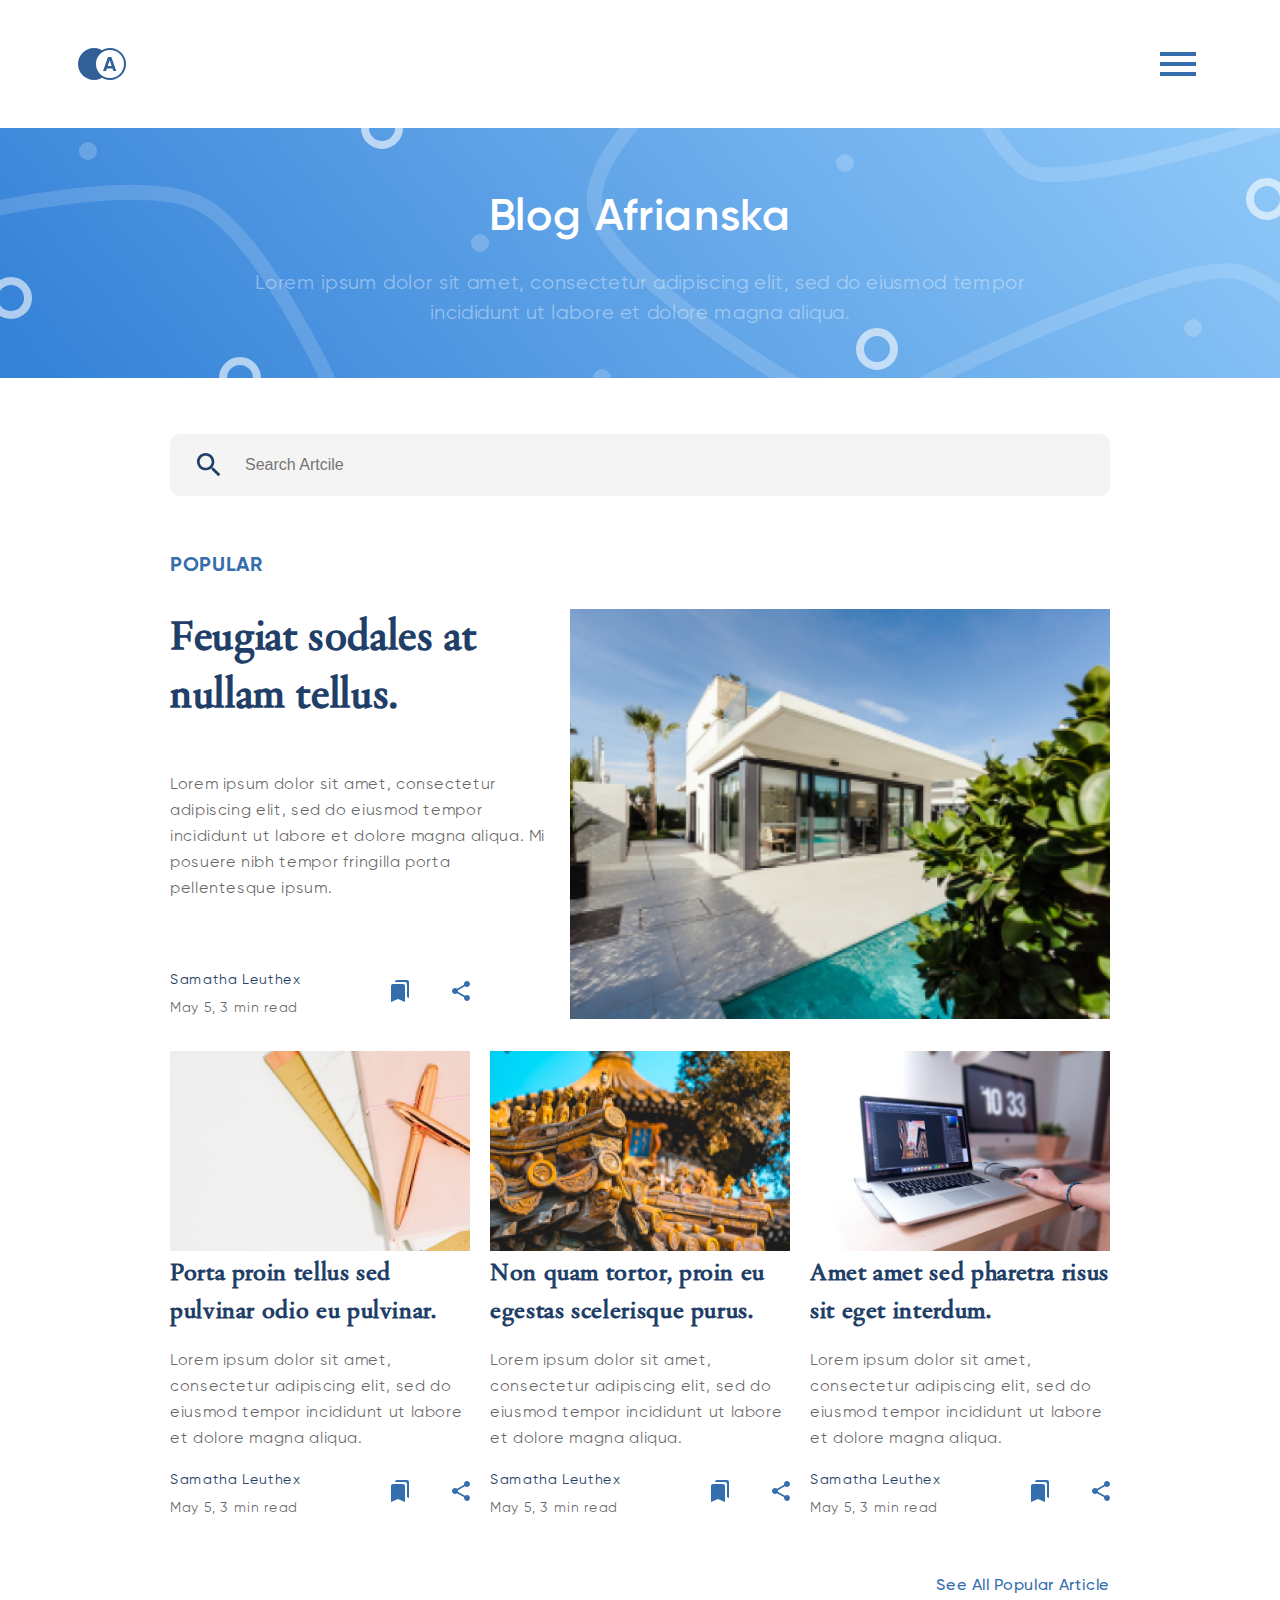
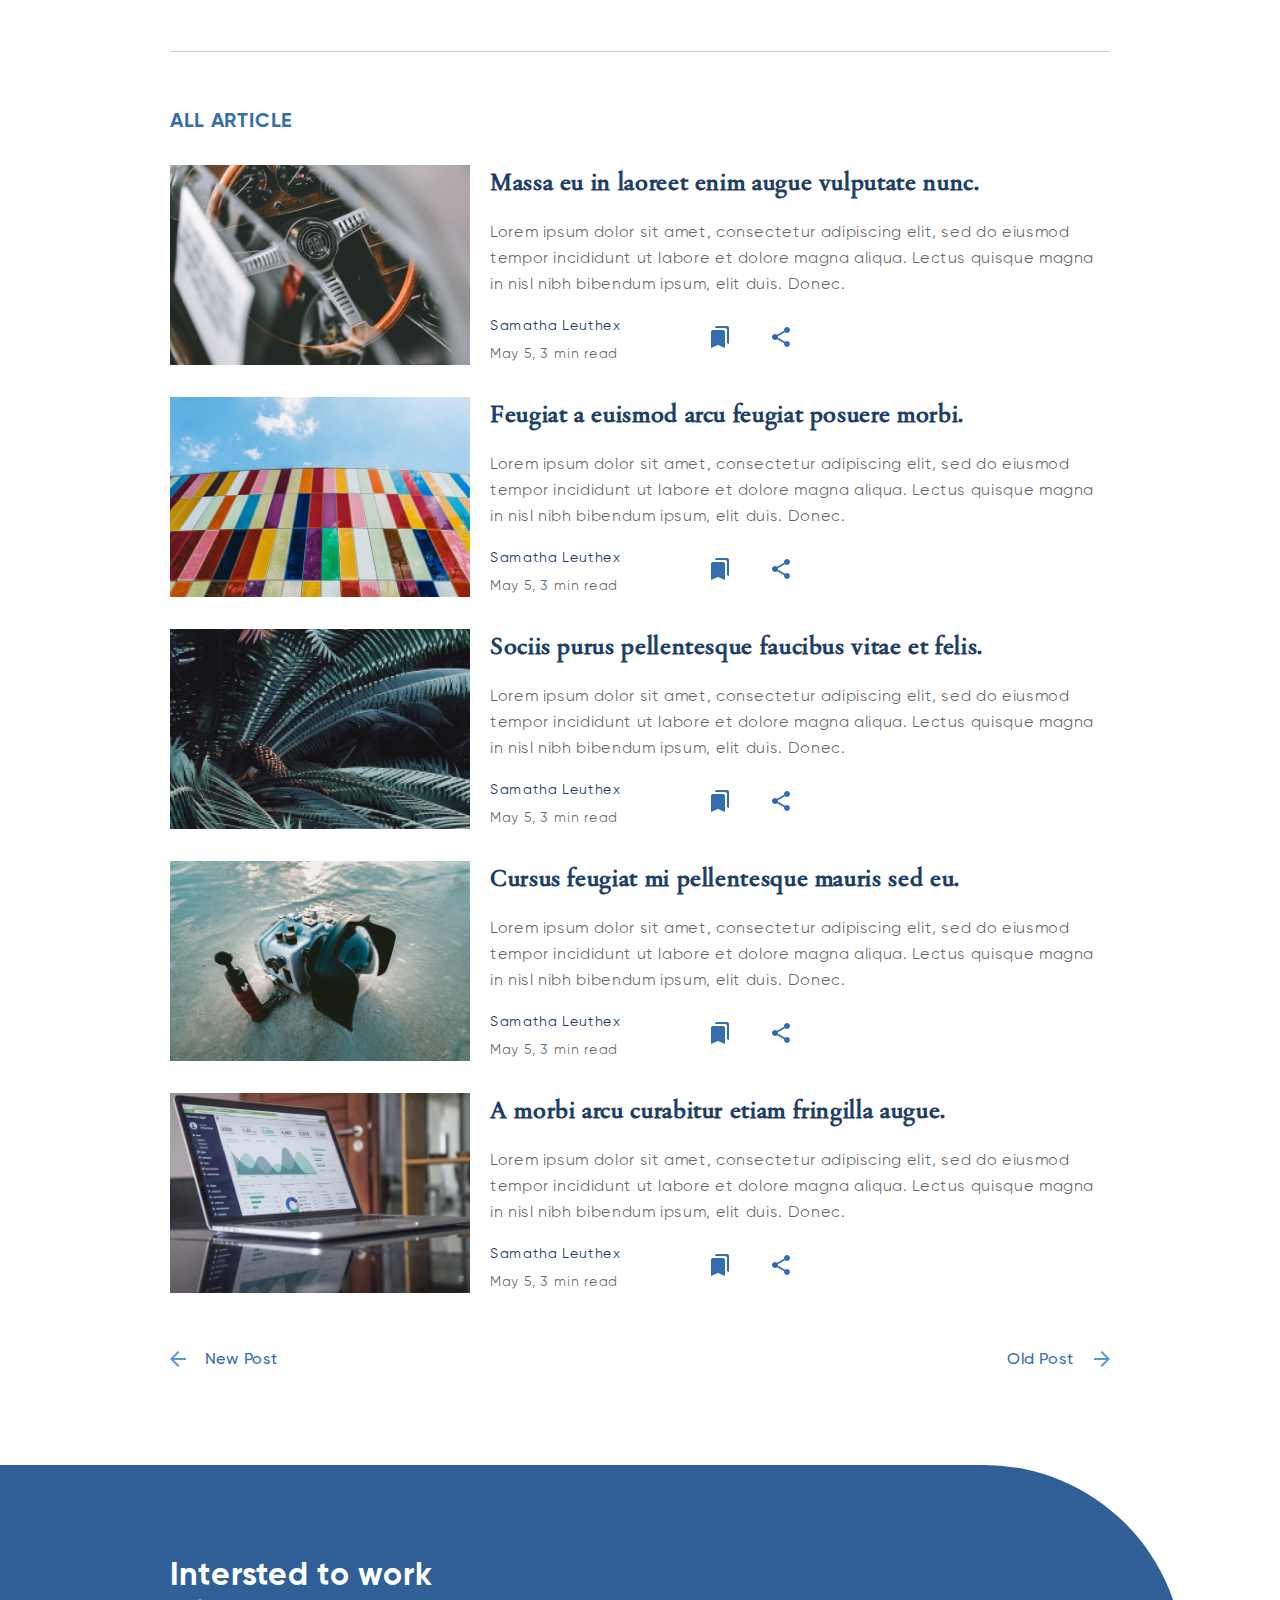
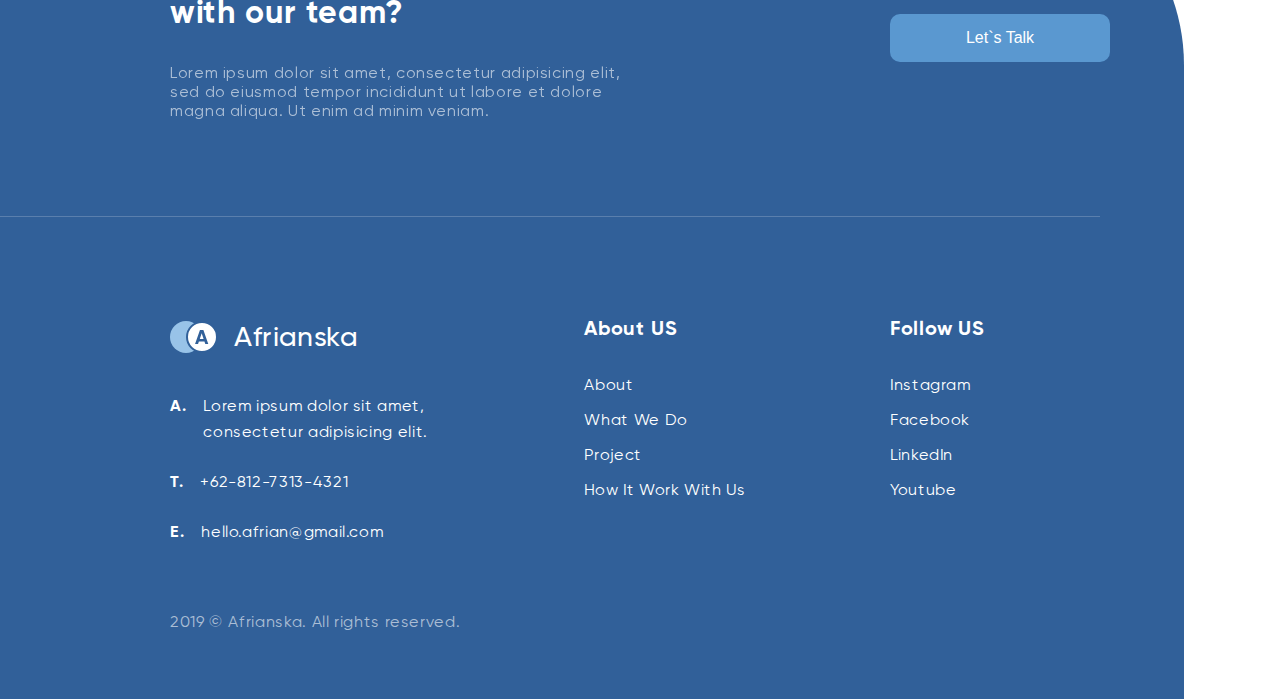
<file: PraktikaShemanina/blog.html>
<!DOCTYPE html>
<html lang="ru">

<head>
    <meta charset="UTF-8">
    <meta name="viewport" content="width=device-width,initial-scale=1">
    <link rel="icon" type="image/svg+xml" href="img/logo/logo.svg">
    <link rel="stylesheet" href="styles/main.css">
    <title>Blog</title>
</head>

<body class="page-body page-body_section-margin_56 page-body_footer-margin_96">
    <div class="popup-menu popup-menu_disabled">
        <div class="popup-menu__grey-overlay"></div>
        <div class="popup-menu__content"><button class="popup-menu__close-button"><img class="popup-menu__close-icon" src="img/icons/close.svg"></button>
            <nav class="popup-menu__navigation">
                <div class="titled-links-list titled-links-list_drop-down titled-links-list_drop-down_collapsed popup-menu__navigation-section">
                    <div class="titled-links-list__header-container">
                        <h5 class="titled-links-list__header">About US</h5><img class="titled-links-list__drop-down-arrow" src="img/icons/drop-down-list-arrow.svg"></div>
                    <ul class="titled-links-list__links-list">
                        <li class="titled-links-list__element-list"><a class="titled-links-list__link" href="#hero">About</a></li>
                        <li class="titled-links-list__element-list"><a class="titled-links-list__link" href="#what-we-do">What We Do</a></li>
                        <li class="titled-links-list__element-list"><a class="titled-links-list__link" href="#project">Project</a></li>
                        <li class="titled-links-list__element-list"><a class="titled-links-list__link" href="#clients">How It Work With Us</a></li>
                    </ul>
                </div>
                <div class="titled-links-list titled-links-list_drop-down titled-links-list_drop-down_collapsed popup-menu__navigation-section">
                    <div class="titled-links-list__header-container">
                        <h5 class="titled-links-list__header">Blog</h5><img class="titled-links-list__drop-down-arrow" src="img/icons/drop-down-list-arrow.svg"></div>
                    <ul class="titled-links-list__links-list">
                        <li class="titled-links-list__element-list"><a class="titled-links-list__link" href="blog.html#article-search">Search</a></li>
                        <li class="titled-links-list__element-list"><a class="titled-links-list__link" href="blog.html#popular-articles">Popular Articles</a></li>
                        <li class="titled-links-list__element-list"><a class="titled-links-list__link" href="blog.html#all-articles">All Articles</a></li>
                    </ul>
                </div>
                <div class="titled-links-list titled-links-list_drop-down titled-links-list_drop-down_collapsed popup-menu__navigation-section">
                    <div class="titled-links-list__header-container">
                        <h5 class="titled-links-list__header">Follow US</h5><img class="titled-links-list__drop-down-arrow" src="img/icons/drop-down-list-arrow.svg"></div>
                    <ul class="titled-links-list__links-list">
                        <li class="titled-links-list__element-list"><a class="titled-links-list__link" href="https://www.instagram.com/">Instagram</a></li>
                        <li class="titled-links-list__element-list"><a class="titled-links-list__link" href="https://ru-ru.facebook.com/">Facebook</a></li>
                        <li class="titled-links-list__element-list"><a class="titled-links-list__link" href="https://ru.linkedin.com">LinkedIn</a></li>
                        <li class="titled-links-list__element-list"><a class="titled-links-list__link" href="https://www.youtube.com/">Youtube</a></li>
                    </ul>
                </div>
            </nav>
        </div>
    </div>
    <header class="header page-body__header">
        <a href="#" class="clickable-picture clickable-picture_size_48 header__navigation"><img class="clickable-picture__picture" src="img/logo/logo.svg"> </a><button class="clickable-picture header__burger-button clickable-picture_size_48 header__navigation"><img class="clickable-picture__picture" src="img/icons/burger_menu_control.svg"></button></header>
    <main class="page-body__main">
        <section class="page-body__section">
            <div class="page-title">
                <div class="page-title__body">
                    <h1 class="page-title__header">Blog Afrianska</h1>
                    <div class="page-title__summary">Lorem ipsum dolor sit amet, consectetur adipiscing elit, sed do eiusmod tempor incididunt ut labore et dolore magna aliqua.</div>
                </div>
            </div>
        </section>
        <section id="article-search" class="page-body__section page-body__section_width-limit">
            <div class="search"><img class="search__icon" src="img/icons/search.svg" alt=""> <input class="search__input" type="text" placeholder="Search Artcile"></div>
        </section>
        <section id="popular-articles" class="page-body__section page-body__section_width-limit">
            <!-- Лучше бы я переписал все на pug, чем писал ВОТ ЭТО. -->
            <div class="group-articles page-section__content group-articles_layout_grid">
                <h2 class="group-articles__header">Popular</h2>
                <div class="group-articles__articles">
                    <article class="blog-article group-articles__article blog-article_size_big_up940 article_size_normal_up700_down939"><img class="blog-article__image" src="img/blog_article/1.png" alt="Какой-то дом с басейном">
                        <div class="blog-article__wrapper">
                            <h3 class="blog-article__header"><a class="blog-article__link" href="#">Feugiat sodales at nullam tellus.</a></h3>
                            <div class="blog-article__summary">Lorem ipsum dolor sit amet, consectetur adipiscing elit, sed do eiusmod tempor incididunt ut labore et dolore magna aliqua. Mi posuere nibh tempor fringilla porta pellentesque ipsum.</div>
                            <div class="blog-article__information-and-action">
                                <div class="blog-article__information">
                                    <div class="blog-article__author">Samatha Leuthex</div>
                                    <div class="blog-article__date-publish">May 5, 3 min read</div>
                                </div>
                                <div class="blog-article__actions"><button class="blog-article__action-button"><img class="blog-article__action-icon" src="img/icons/bookmark.svg"></button> <button class="blog-article__action-button"><img class="blog-article__action-icon" src="img/icons/share.svg"></button></div>
                            </div>
                        </div>
                    </article>
                    <article class="blog-article group-articles__article article_size_normal_up700_down939"><img class="blog-article__image" src="img/blog_article/2.png" alt="Тетради и ручки">
                        <div class="blog-article__wrapper">
                            <h3 class="blog-article__header"><a class="blog-article__link" href="#">Porta proin tellus sed pulvinar odio eu pulvinar.</a></h3>
                            <div class="blog-article__summary">Lorem ipsum dolor sit amet, consectetur adipiscing elit, sed do eiusmod tempor incididunt ut labore et dolore magna aliqua.</div>
                            <div class="blog-article__information-and-action">
                                <div class="blog-article__information">
                                    <div class="blog-article__author">Samatha Leuthex</div>
                                    <div class="blog-article__date-publish">May 5, 3 min read</div>
                                </div>
                                <div class="blog-article__actions"><button class="blog-article__action-button"><img class="blog-article__action-icon" src="img/icons/bookmark.svg"></button> <button class="blog-article__action-button"><img class="blog-article__action-icon" src="img/icons/share.svg"></button></div>
                            </div>
                        </div>
                    </article>
                    <article class="blog-article group-articles__article article_size_normal_up700_down939"><img class="blog-article__image" src="img/blog_article/3.png" alt="Храм или что-то типо того">
                        <div class="blog-article__wrapper">
                            <h3 class="blog-article__header"><a class="blog-article__link" href="#">Non quam tortor, proin eu egestas scelerisque purus.</a></h3>
                            <div class="blog-article__summary">Lorem ipsum dolor sit amet, consectetur adipiscing elit, sed do eiusmod tempor incididunt ut labore et dolore magna aliqua.</div>
                            <div class="blog-article__information-and-action">
                                <div class="blog-article__information">
                                    <div class="blog-article__author">Samatha Leuthex</div>
                                    <div class="blog-article__date-publish">May 5, 3 min read</div>
                                </div>
                                <div class="blog-article__actions"><button class="blog-article__action-button"><img class="blog-article__action-icon" src="img/icons/bookmark.svg"></button> <button class="blog-article__action-button"><img class="blog-article__action-icon" src="img/icons/share.svg"></button></div>
                            </div>
                        </div>
                    </article>
                    <article class="blog-article group-articles__article article_size_normal_up700_down939"><img class="blog-article__image" src="img/blog_article/4.png" alt="Macbook">
                        <div class="blog-article__wrapper">
                            <h3 class="blog-article__header"><a class="blog-article__link" href="#">Amet amet sed pharetra risus sit eget interdum.</a></h3>
                            <div class="blog-article__summary">Lorem ipsum dolor sit amet, consectetur adipiscing elit, sed do eiusmod tempor incididunt ut labore et dolore magna aliqua.</div>
                            <div class="blog-article__information-and-action">
                                <div class="blog-article__information">
                                    <div class="blog-article__author">Samatha Leuthex</div>
                                    <div class="blog-article__date-publish">May 5, 3 min read</div>
                                </div>
                                <div class="blog-article__actions"><button class="blog-article__action-button"><img class="blog-article__action-icon" src="img/icons/bookmark.svg"></button> <button class="blog-article__action-button"><img class="blog-article__action-icon" src="img/icons/share.svg"></button></div>
                            </div>
                        </div>
                    </article>
                </div>
                <div class="group-articles__links"><a class="group-articles__link" href="#"><span>See All Popular Article</span></a></div>
            </div>
        </section>
        <section class="page-body__section page-body__section_width-limit">
            <hr class="separator">
        </section>
        <section id="all-articles" class="page-body__section page-body__section_width-limit">
            <!-- Лучше бы я переписал все на pug, чем писал ВОТ ЭТО. -->
            <div class="group-articles page-section__content">
                <h2 class="group-articles__header">All Article</h2>
                <div class="group-articles__articles">
                    <article class="blog-article group-articles__article article_size_normal_up700"><img class="blog-article__image" src="img/blog_article/5.png" alt="Руль автомобиля">
                        <div class="blog-article__wrapper">
                            <h3 class="blog-article__header"><a class="blog-article__link" href="#">Massa eu in laoreet enim augue vulputate nunc.</a></h3>
                            <div class="blog-article__summary">Lorem ipsum dolor sit amet, consectetur adipiscing elit, sed do eiusmod tempor incididunt ut labore et dolore magna aliqua. Lectus quisque magna in nisl nibh bibendum ipsum, elit duis. Donec.</div>
                            <div class="blog-article__information-and-action">
                                <div class="blog-article__information">
                                    <div class="blog-article__author">Samatha Leuthex</div>
                                    <div class="blog-article__date-publish">May 5, 3 min read</div>
                                </div>
                                <div class="blog-article__actions"><button class="blog-article__action-button"><img class="blog-article__action-icon" src="img/icons/bookmark.svg"></button> <button class="blog-article__action-button"><img class="blog-article__action-icon" src="img/icons/share.svg"></button></div>
                            </div>
                        </div>
                    </article>
                    <article class="blog-article group-articles__article article_size_normal_up700"><img class="blog-article__image" src="img/blog_article/6.png" alt="Цветная стена">
                        <div class="blog-article__wrapper">
                            <h3 class="blog-article__header"><a class="blog-article__link" href="#">Feugiat a euismod arcu feugiat posuere morbi.</a></h3>
                            <div class="blog-article__summary">Lorem ipsum dolor sit amet, consectetur adipiscing elit, sed do eiusmod tempor incididunt ut labore et dolore magna aliqua. Lectus quisque magna in nisl nibh bibendum ipsum, elit duis. Donec.</div>
                            <div class="blog-article__information-and-action">
                                <div class="blog-article__information">
                                    <div class="blog-article__author">Samatha Leuthex</div>
                                    <div class="blog-article__date-publish">May 5, 3 min read</div>
                                </div>
                                <div class="blog-article__actions"><button class="blog-article__action-button"><img class="blog-article__action-icon" src="img/icons/bookmark.svg"></button> <button class="blog-article__action-button"><img class="blog-article__action-icon" src="img/icons/share.svg"></button></div>
                            </div>
                        </div>
                    </article>
                    <article class="blog-article group-articles__article article_size_normal_up700"><img class="blog-article__image" src="img/blog_article/7.png" alt="Папоротник">
                        <div class="blog-article__wrapper">
                            <h3 class="blog-article__header"><a class="blog-article__link" href="#">Sociis purus pellentesque faucibus vitae et felis.</a></h3>
                            <div class="blog-article__summary">Lorem ipsum dolor sit amet, consectetur adipiscing elit, sed do eiusmod tempor incididunt ut labore et dolore magna aliqua. Lectus quisque magna in nisl nibh bibendum ipsum, elit duis. Donec.</div>
                            <div class="blog-article__information-and-action">
                                <div class="blog-article__information">
                                    <div class="blog-article__author">Samatha Leuthex</div>
                                    <div class="blog-article__date-publish">May 5, 3 min read</div>
                                </div>
                                <div class="blog-article__actions"><button class="blog-article__action-button"><img class="blog-article__action-icon" src="img/icons/bookmark.svg"></button> <button class="blog-article__action-button"><img class="blog-article__action-icon" src="img/icons/share.svg"></button></div>
                            </div>
                        </div>
                    </article>
                    <article class="blog-article group-articles__article article_size_normal_up700"><img class="blog-article__image" src="img/blog_article/8.png" alt="Камера (подводная?).">
                        <div class="blog-article__wrapper">
                            <h3 class="blog-article__header"><a class="blog-article__link" href="#">Cursus feugiat mi pellentesque mauris sed eu.</a></h3>
                            <div class="blog-article__summary">Lorem ipsum dolor sit amet, consectetur adipiscing elit, sed do eiusmod tempor incididunt ut labore et dolore magna aliqua. Lectus quisque magna in nisl nibh bibendum ipsum, elit duis. Donec.</div>
                            <div class="blog-article__information-and-action">
                                <div class="blog-article__information">
                                    <div class="blog-article__author">Samatha Leuthex</div>
                                    <div class="blog-article__date-publish">May 5, 3 min read</div>
                                </div>
                                <div class="blog-article__actions"><button class="blog-article__action-button"><img class="blog-article__action-icon" src="img/icons/bookmark.svg"></button> <button class="blog-article__action-button"><img class="blog-article__action-icon" src="img/icons/share.svg"></button></div>
                            </div>
                        </div>
                    </article>
                    <article class="blog-article group-articles__article article_size_normal_up700"><img class="blog-article__image" src="img/blog_article/9.png" alt="Ноутбук">
                        <div class="blog-article__wrapper">
                            <h3 class="blog-article__header"><a class="blog-article__link" href="#">A morbi arcu curabitur etiam fringilla augue.</a></h3>
                            <div class="blog-article__summary">Lorem ipsum dolor sit amet, consectetur adipiscing elit, sed do eiusmod tempor incididunt ut labore et dolore magna aliqua. Lectus quisque magna in nisl nibh bibendum ipsum, elit duis. Donec.</div>
                            <div class="blog-article__information-and-action">
                                <div class="blog-article__information">
                                    <div class="blog-article__author">Samatha Leuthex</div>
                                    <div class="blog-article__date-publish">May 5, 3 min read</div>
                                </div>
                                <div class="blog-article__actions"><button class="blog-article__action-button"><img class="blog-article__action-icon" src="img/icons/bookmark.svg"></button> <button class="blog-article__action-button"><img class="blog-article__action-icon" src="img/icons/share.svg"></button></div>
                            </div>
                        </div>
                    </article>
                </div>
                <div class="group-articles__links group-articles__links_count_multiple">
                    <a class="group-articles__link" href="#"><img style="transform: scale(-1);" src="img/icons/arrow.svg"><span>New Post</span></a> <a class="group-articles__link" href="#"><span>Old Post</span><img src="img/icons/arrow.svg"></a></div>
            </div>
        </section>
    </main>
    <footer class="footer page-body__footer">
        <section class="footer__section">
            <div class="title-with-button title-with-button_column footer__work-with-our-team">
                <h3 class="title-with-button__title">Intersted to work with our team?</h3>
                <div class="title-with-button__summary">Lorem ipsum dolor sit amet, consectetur adipisicing elit, sed do eiusmod tempor incididunt ut labore et dolore magna aliqua. Ut enim ad minim veniam.</div><button class="button title-with-button__button"><span class="button__text">Let`s Talk</span></button></div>
        </section>
        <hr class="separator separator_color_white footer__separator">
        <section class="footer__section">
            <div class="company-information footer__company-information">
                <div class="company-information__short-information">
                    <div class="full-logo company-information__logo"><img class="full-logo__logo" src="img/logo/logo-light.svg"> <span class="full-logo__company-name">Afrianska</span></div>
                    <ul class="list-various-marker company-information__contacts">
                        <li class="list-various-marker__element"><span class="list-various-marker__marker">A. </span><span class="list-various-marker__text">Lorem ipsum dolor sit amet, consectetur adipisicing elit.</span></li>
                        <li class="list-various-marker__element"><span class="list-various-marker__marker">T. </span><span class="list-various-marker__text">+62-812-7313-4321</span></li>
                        <li class="list-various-marker__element"><span class="list-various-marker__marker">E. </span><span class="list-various-marker__text">hello.afrian@gmail.com</span></li>
                    </ul>
                </div>
                <div class="titled-links-list titled-links-list_margin-header company-information__about-us">
                    <div class="titled-links-list__header-container">
                        <h5 class="titled-links-list__header">About US</h5>
                    </div>
                    <ul class="titled-links-list__links-list">
                        <li class="titled-links-list__element-list"><a class="titled-links-list__link" href="#hero">About</a></li>
                        <li class="titled-links-list__element-list"><a class="titled-links-list__link" href="#what-we-do">What We Do</a></li>
                        <li class="titled-links-list__element-list"><a class="titled-links-list__link" href="#project">Project</a></li>
                        <li class="titled-links-list__element-list"><a class="titled-links-list__link" href="#clients">How It Work With Us</a></li>
                    </ul>
                </div>
                <div class="titled-links-list titled-links-list_margin-header company-information__follow-us">
                    <div class="titled-links-list__header-container">
                        <h5 class="titled-links-list__header">Follow US</h5>
                    </div>
                    <ul class="titled-links-list__links-list">
                        <li class="titled-links-list__element-list"><a class="titled-links-list__link" href="https://www.instagram.com/">Instagram</a></li>
                        <li class="titled-links-list__element-list"><a class="titled-links-list__link" href="https://ru-ru.facebook.com/">Facebook</a></li>
                        <li class="titled-links-list__element-list"><a class="titled-links-list__link" href="https://ru.linkedin.com">LinkedIn</a></li>
                        <li class="titled-links-list__element-list"><a class="titled-links-list__link" href="https://www.youtube.com/">Youtube</a></li>
                    </ul>
                </div>
            </div>
        </section>
        <section class="footer__section">
            <div class="copyright footer__copyright"><span class="copyright__text">2019 © Afrianska. All rights reserved.</span></div>
        </section>
    </footer>


    <script src="js/menu.js"></script>
    <script src="js/drop-down.js"></script>
    <script src="js/header.js"></script>
</body>

</html>
</file>
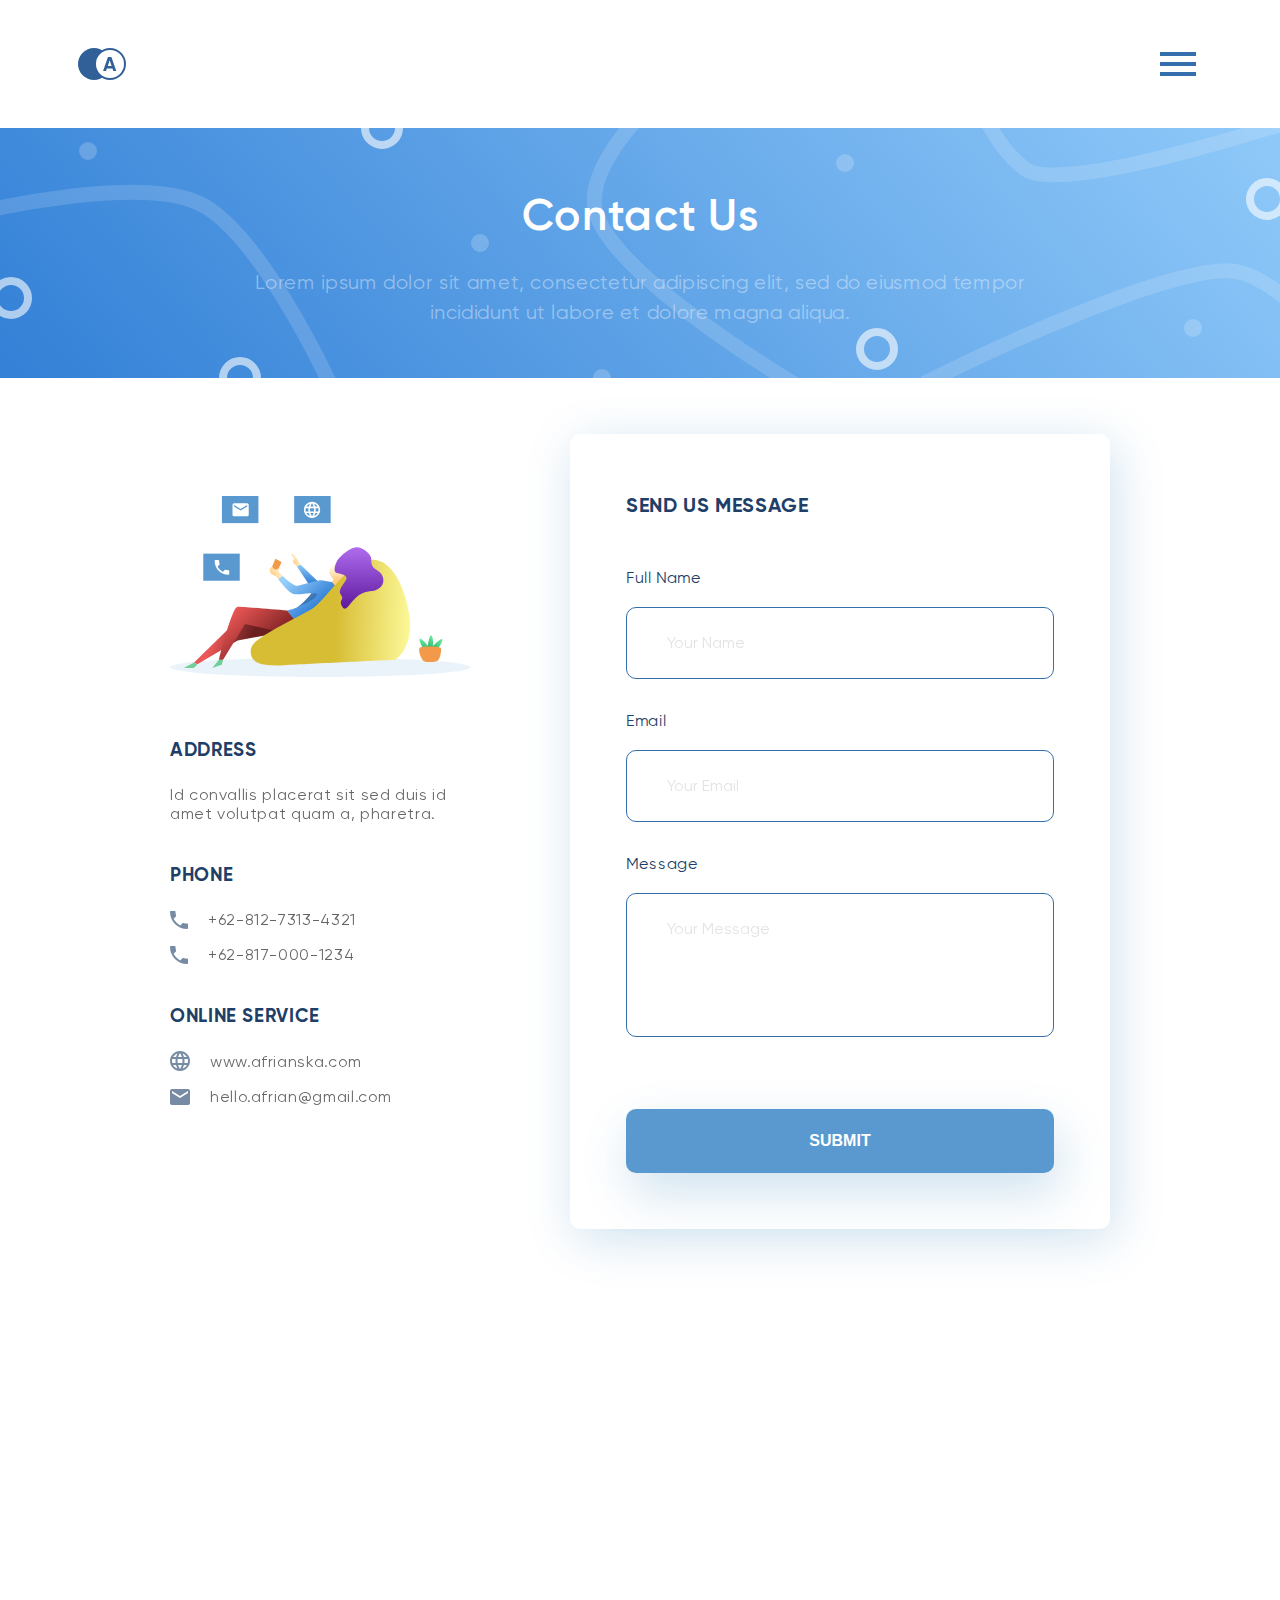
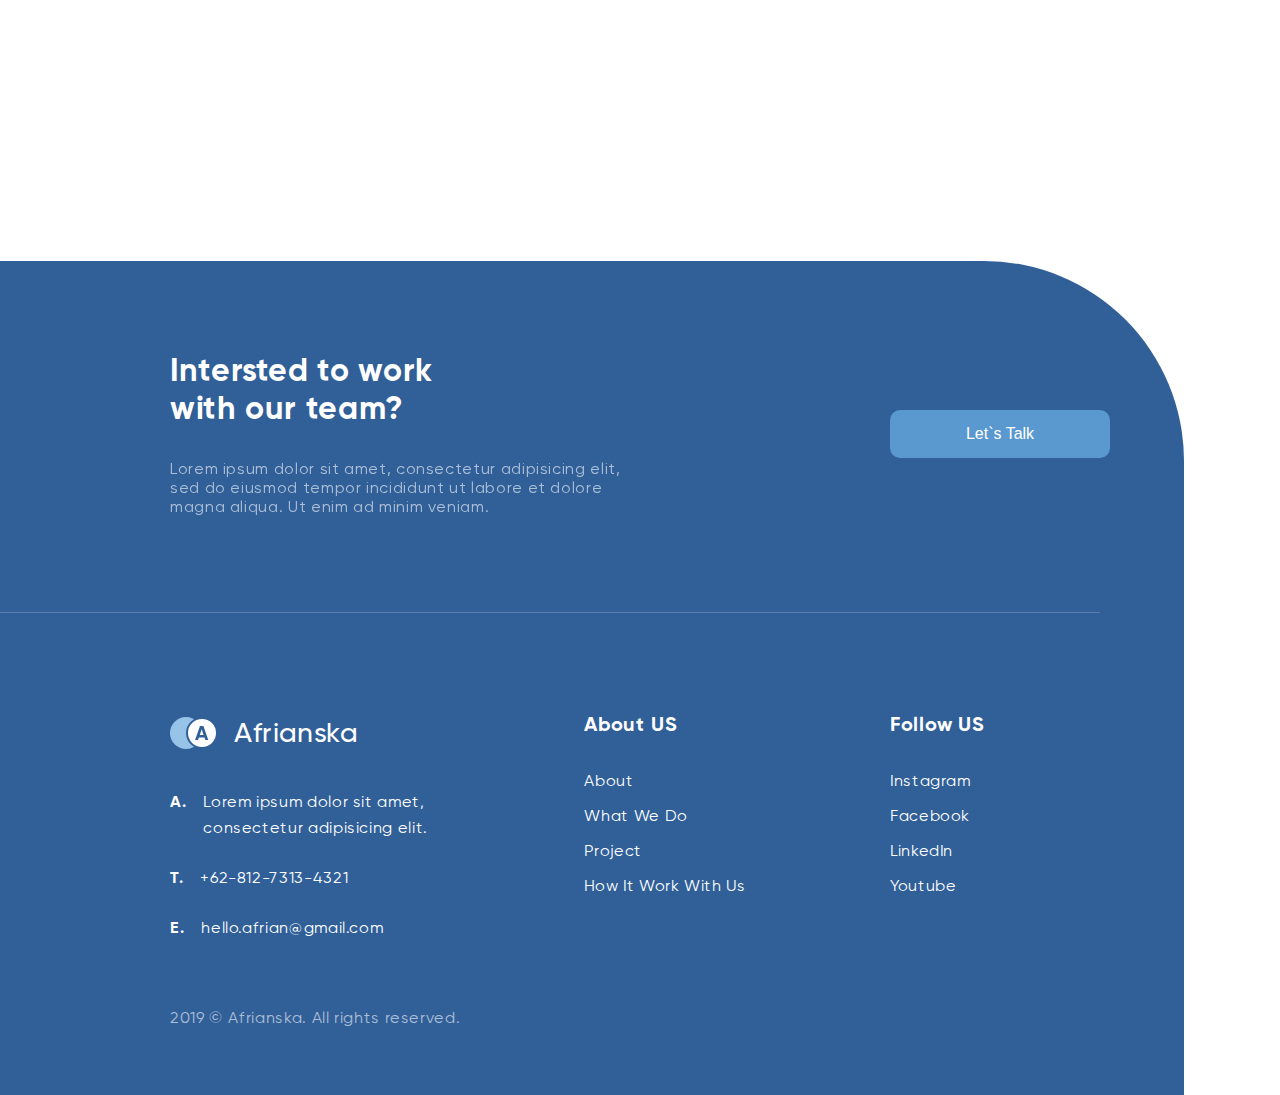
<file: PraktikaShemanina/contacts.html>
<!DOCTYPE html>
<html lang="ru">

<head>
    <meta charset="UTF-8">
    <meta name="viewport" content="width=device-width,initial-scale=1">
    <link rel="icon" type="image/svg+xml" href="img/logo/logo.svg">
    <link rel="stylesheet" href="styles/main.css">
    <title>Contact Us</title>
    <script src="js/menu.js"></script>
    <script src="js/drop-down.js"></script>
    <script src="js/header.js"></script>
</head>

<body class="page-body page-body_section-margin_96 page-body_footer-margin_96">
    <div class="popup-menu popup-menu_disabled">
        <div class="popup-menu__grey-overlay"></div>
        <div class="popup-menu__content"><button class="popup-menu__close-button"><img class="popup-menu__close-icon" src="img/icons/close.svg"></button>
            <nav class="popup-menu__navigation">
                <div class="titled-links-list titled-links-list_drop-down titled-links-list_drop-down_collapsed popup-menu__navigation-section">
                    <div class="titled-links-list__header-container">
                        <h5 class="titled-links-list__header">About US</h5><img class="titled-links-list__drop-down-arrow" src="img/icons/drop-down-list-arrow.svg"></div>
                    <ul class="titled-links-list__links-list">
                        <li class="titled-links-list__element-list"><a class="titled-links-list__link" href="#hero">About</a></li>
                        <li class="titled-links-list__element-list"><a class="titled-links-list__link" href="#what-we-do">What We Do</a></li>
                        <li class="titled-links-list__element-list"><a class="titled-links-list__link" href="#project">Project</a></li>
                        <li class="titled-links-list__element-list"><a class="titled-links-list__link" href="#clients">How It Work With Us</a></li>
                    </ul>
                </div>
                <div class="titled-links-list titled-links-list_drop-down titled-links-list_drop-down_collapsed popup-menu__navigation-section">
                    <div class="titled-links-list__header-container">
                        <h5 class="titled-links-list__header">Blog</h5><img class="titled-links-list__drop-down-arrow" src="img/icons/drop-down-list-arrow.svg"></div>
                    <ul class="titled-links-list__links-list">
                        <li class="titled-links-list__element-list"><a class="titled-links-list__link" href="blog.html#article-search">Search</a></li>
                        <li class="titled-links-list__element-list"><a class="titled-links-list__link" href="blog.html#popular-articles">Popular Articles</a></li>
                        <li class="titled-links-list__element-list"><a class="titled-links-list__link" href="blog.html#all-articles">All Articles</a></li>
                    </ul>
                </div>
                <div class="titled-links-list titled-links-list_drop-down titled-links-list_drop-down_collapsed popup-menu__navigation-section">
                    <div class="titled-links-list__header-container">
                        <h5 class="titled-links-list__header">Follow US</h5><img class="titled-links-list__drop-down-arrow" src="img/icons/drop-down-list-arrow.svg"></div>
                    <ul class="titled-links-list__links-list">
                        <li class="titled-links-list__element-list"><a class="titled-links-list__link" href="https://www.instagram.com/">Instagram</a></li>
                        <li class="titled-links-list__element-list"><a class="titled-links-list__link" href="https://ru-ru.facebook.com/">Facebook</a></li>
                        <li class="titled-links-list__element-list"><a class="titled-links-list__link" href="https://ru.linkedin.com">LinkedIn</a></li>
                        <li class="titled-links-list__element-list"><a class="titled-links-list__link" href="https://www.youtube.com/">Youtube</a></li>
                    </ul>
                </div>
            </nav>
        </div>
    </div>
    <header class="header page-body__header">
        <a href="#" class="clickable-picture clickable-picture_size_48 header__navigation"><img class="clickable-picture__picture" src="img/logo/logo.svg"> </a><button class="clickable-picture header__burger-button clickable-picture_size_48 header__navigation"><img class="clickable-picture__picture" src="img/icons/burger_menu_control.svg"></button></header>
    <main class="page-body__main">
        <section class="page-body__section">
            <div class="page-title">
                <div class="page-title__body">
                    <h1 class="page-title__header">Contact Us</h1>
                    <div class="page-title__summary">Lorem ipsum dolor sit amet, consectetur adipiscing elit, sed do eiusmod tempor incididunt ut labore et dolore magna aliqua.</div>
                </div>
            </div>
        </section>
        <section class="page-body__section page-body__section_width-limit">
            <div class="contact-us"><img class="contact-us__illustration" src="img/illustration-contact.svg">
                <div class="contacts contacts__block_one-line_up740_down960 contact-us__contacts">
                    <div class="contacts-block contacts__block">
                        <h3 class="contects-block__header">ADDRESS</h3>
                        <div class="contects-block__list">
                            <div class="contacts-block__item"><span class="contacts-block__item-text">Id convallis placerat sit sed duis id amet volutpat quam a, pharetra.</span></div>
                        </div>
                    </div>
                    <div class="contacts-block contacts__block">
                        <h3 class="contects-block__header">PHONE</h3>
                        <div class="contects-block__list">
                            <div class="contacts-block__item"><img class="contacts-block__item-image" src="img/icons/telephone.svg"> <a class="contacts-block__item-link" href="tel:+6281273134321"><span class="contacts-block__item-text">+62-812-7313-4321</span></a></div>
                            <div class="contacts-block__item"><img class="contacts-block__item-image" src="img/icons/telephone.svg"> <a class="contacts-block__item-link" href="tel:+628170001234"><span class="contacts-block__item-text">+62-817-000-1234</span></a></div>
                        </div>
                    </div>
                    <div class="contacts-block contacts__block">
                        <h3 class="contects-block__header">ONLINE SERVICE</h3>
                        <div class="contects-block__list">
                            <div class="contacts-block__item"><img class="contacts-block__item-image" src="img/icons/internet.svg"> <a class="contacts-block__item-link" href="http://www.afrianska.com/"><span class="contacts-block__item-text">www.afrianska.com</span></a></div>
                            <div class="contacts-block__item"><img class="contacts-block__item-image" src="img/icons/email.svg"> <a class="contacts-block__item-link" href="mailto:hello.afrian@gmail.com"><span class="contacts-block__item-text">hello.afrian@gmail.com</span></a></div>
                        </div>
                    </div>
                </div>
                <div class="send-message-form contact-us__message-form">
                    <h3 class="send-message-form__header">SEND US MESSAGE</h3>
                    <form class="send-message-form__form" action="https://httpbin.org/post" method="post" autocomplete="on" enctype="multipart/form-data">
                        <div class="send-message-form__fields"><label class="input-field send-message-form__input-field"><span class="input-field__label">Full Name</span> <input class="input-field__input input-field__input_type_input" type="text" placeholder="Your Name" name="full-name"></label>
                            <label class="input-field send-message-form__input-field"><span class="input-field__label">Email</span> <input class="input-field__input input-field__input_type_input" type="email" placeholder="Your Email" name="email"></label>
                            <label
                                class="input-field send-message-form__input-field"><span class="input-field__label">Message</span> <textarea class="input-field__input input-field__input_type_textarea" placeholder="Your Message" name="message"></textarea></label>
                        </div>
                        <button class="button button_shadow send-message-form__button"><span class="button__text">SUBMIT</span></button>
                    </form>
                </div>
            </div>
        </section>
        <section class="page-body__section page-body__section_width-limit">
            <div class="maps"><iframe class="maps__iframe" src="https://yandex.ru/map-widget/v1/?um=constructor%3A99b896b6256dbb36533b6ea5e9d16c163b6189b6ed7f05617bc1d242847efab1&amp;source=constructor" frameborder="0"></iframe></div>
        </section>
    </main>
    <footer class="footer page-body__footer">
        <section class="footer__section">
            <div class="title-with-button title-with-button_column footer__work-with-our-team">
                <h3 class="title-with-button__title">Intersted to work with our team?</h3>
                <div class="title-with-button__summary">Lorem ipsum dolor sit amet, consectetur adipisicing elit, sed do eiusmod tempor incididunt ut labore et dolore magna aliqua. Ut enim ad minim veniam.</div><button class="button title-with-button__button"><span class="button__text">Let`s Talk</span></button></div>
        </section>
        <hr class="separator separator_color_white footer__separator">
        <section class="footer__section">
            <div class="company-information footer__company-information">
                <div class="company-information__short-information">
                    <div class="full-logo company-information__logo"><img class="full-logo__logo" src="img/logo/logo-light.svg"> <span class="full-logo__company-name">Afrianska</span></div>
                    <ul class="list-various-marker company-information__contacts">
                        <li class="list-various-marker__element"><span class="list-various-marker__marker">A. </span><span class="list-various-marker__text">Lorem ipsum dolor sit amet, consectetur adipisicing elit.</span></li>
                        <li class="list-various-marker__element"><span class="list-various-marker__marker">T. </span><span class="list-various-marker__text">+62-812-7313-4321</span></li>
                        <li class="list-various-marker__element"><span class="list-various-marker__marker">E. </span><span class="list-various-marker__text">hello.afrian@gmail.com</span></li>
                    </ul>
                </div>
                <div class="titled-links-list titled-links-list_margin-header company-information__about-us">
                    <div class="titled-links-list__header-container">
                        <h5 class="titled-links-list__header">About US</h5>
                    </div>
                    <ul class="titled-links-list__links-list">
                        <li class="titled-links-list__element-list"><a class="titled-links-list__link" href="#hero">About</a></li>
                        <li class="titled-links-list__element-list"><a class="titled-links-list__link" href="#what-we-do">What We Do</a></li>
                        <li class="titled-links-list__element-list"><a class="titled-links-list__link" href="#project">Project</a></li>
                        <li class="titled-links-list__element-list"><a class="titled-links-list__link" href="#clients">How It Work With Us</a></li>
                    </ul>
                </div>
                <div class="titled-links-list titled-links-list_margin-header company-information__follow-us">
                    <div class="titled-links-list__header-container">
                        <h5 class="titled-links-list__header">Follow US</h5>
                    </div>
                    <ul class="titled-links-list__links-list">
                        <li class="titled-links-list__element-list"><a class="titled-links-list__link" href="https://www.instagram.com/">Instagram</a></li>
                        <li class="titled-links-list__element-list"><a class="titled-links-list__link" href="https://ru-ru.facebook.com/">Facebook</a></li>
                        <li class="titled-links-list__element-list"><a class="titled-links-list__link" href="https://ru.linkedin.com">LinkedIn</a></li>
                        <li class="titled-links-list__element-list"><a class="titled-links-list__link" href="https://www.youtube.com/">Youtube</a></li>
                    </ul>
                </div>
            </div>
        </section>
        <section class="footer__section">
            <div class="copyright footer__copyright"><span class="copyright__text">2019 © Afrianska. All rights reserved.</span></div>
        </section>
    </footer>
</body>

</html>
</file>
<file: PraktikaShemanina/styles/main.css>
@font-face {
    font-family: Gilroy;
    src: local("Gilroy ExtraBold"), local("Gilroy-ExtraBold");
    src: url(../fonts/Gilroy/Gilroy-ExtraBold.woff) format("woff");
    font-weight: 800;
    font-style: normal
}

@font-face {
    font-family: Gilroy;
    src: local("Gilroy Heavy"), local("Gilroy-Heavy");
    src: url(../fonts/Gilroy/Gilroy-Heavy.woff) format("woff");
    font-weight: 900;
    font-style: normal
}

@font-face {
    font-family: Gilroy;
    src: local("Gilroy LightItalic"), local("Gilroy-LightItalic");
    src: url(../fonts/Gilroy/Gilroy-LightItalic.woff) format("woff");
    font-weight: 300;
    font-style: italic
}

@font-face {
    font-family: Gilroy;
    src: local("Gilroy ThinItalic"), local("Gilroy-ThinItalic");
    src: url(../fonts/Gilroy/Gilroy-ThinItalic.woff) format("woff");
    font-weight: 100;
    font-style: italic
}

@font-face {
    font-family: Gilroy;
    src: local("Gilroy BlackItalic"), local("Gilroy-BlackItalic");
    src: url(../fonts/Gilroy/Gilroy-BlackItalic.woff) format("woff");
    font-weight: 900;
    font-style: italic
}

@font-face {
    font-family: Gilroy;
    src: local("Gilroy BoldItalic"), local("Gilroy-BoldItalic");
    src: url(../fonts/Gilroy/Gilroy-BoldItalic.woff) format("woff");
    font-weight: 700;
    font-style: italic
}

@font-face {
    font-family: Gilroy;
    src: local("Gilroy SemiBold"), local("Gilroy-SemiBold");
    src: url(../fonts/Gilroy/Gilroy-SemiBold.woff) format("woff");
    font-weight: 600;
    font-style: normal
}

@font-face {
    font-family: Gilroy;
    src: local("Gilroy UltraLightItalic"), local("Gilroy-UltraLightItalic");
    src: url(../fonts/Gilroy/Gilroy-UltraLightItalic.woff) format("woff");
    font-weight: 200;
    font-style: italic
}

@font-face {
    font-family: Gilroy;
    src: local("Gilroy SemiBoldItalic"), local("Gilroy-SemiBoldItalic");
    src: url(../fonts/Gilroy/Gilroy-SemiBoldItalic.woff) format("woff");
    font-weight: 600;
    font-style: italic
}

@font-face {
    font-family: Gilroy;
    src: local("Gilroy Light"), local("Gilroy-Light");
    src: url(../fonts/Gilroy/Gilroy-Light.woff) format("woff");
    font-weight: 300;
    font-style: normal
}

@font-face {
    font-family: Gilroy;
    src: local("Gilroy MediumItalic"), local("Gilroy-MediumItalic");
    src: url(../fonts/Gilroy/Gilroy-MediumItalic.woff) format("woff");
    font-weight: 500;
    font-style: italic
}

@font-face {
    font-family: Gilroy;
    src: local("Gilroy ExtraBoldItalic"), local("Gilroy-ExtraBoldItalic");
    src: url(../fonts/Gilroy/Gilroy-ExtraBoldItalic.woff) format("woff");
    font-weight: 800;
    font-style: italic
}

@font-face {
    font-family: Gilroy;
    src: local("Gilroy Regular"), local("Gilroy-Regular");
    src: url(../fonts/Gilroy/Gilroy-Regular.woff) format("woff");
    font-weight: 400;
    font-style: normal
}

@font-face {
    font-family: Gilroy;
    src: local("Gilroy HeavyItalic"), local("Gilroy-HeavyItalic");
    src: url(../fonts/Gilroy/Gilroy-HeavyItalic.woff) format("woff");
    font-weight: 900;
    font-style: italic
}

@font-face {
    font-family: Gilroy;
    src: local("Gilroy Medium"), local("Gilroy-Medium");
    src: url(../fonts/Gilroy/Gilroy-Medium.woff) format("woff");
    font-weight: 500;
    font-style: normal
}

@font-face {
    font-family: Gilroy;
    src: local("Gilroy RegularItalic"), local("Gilroy-RegularItalic");
    src: url(../fonts/Gilroy/Gilroy-RegularItalic.woff) format("woff");
    font-weight: 400;
    font-style: italic
}

@font-face {
    font-family: Gilroy;
    src: local("Gilroy UltraLight"), local("Gilroy-UltraLight");
    src: url(../fonts/Gilroy/Gilroy-UltraLight.woff) format("woff");
    font-weight: 200;
    font-style: normal
}

@font-face {
    font-family: Gilroy;
    src: local("Gilroy Bold"), local("Gilroy-Bold");
    src: url(../fonts/Gilroy/Gilroy-Bold.woff) format("woff");
    font-weight: 700;
    font-style: normal
}

@font-face {
    font-family: Gilroy;
    src: local("Gilroy Thin"), local("Gilroy-Thin");
    src: url(../fonts/Gilroy/Gilroy-Thin.woff) format("woff");
    font-weight: 100;
    font-style: normal
}

@font-face {
    font-family: Gilroy;
    src: local("Gilroy Black"), local("Gilroy-Black");
    src: url(../fonts/Gilroy/Gilroy-Black.woff) format("woff");
    font-weight: 900;
    font-style: normal
}

@font-face {
    font-family: Galien;
    src: local("Galien Regular"), local("Galien-Regular");
    src: url(../fonts/Galien/Galien-Regular.woff) format("woff");
    font-weight: 400;
    font-style: normal
}

* {
    box-sizing: border-box;
    padding: 0;
    margin: 0
}

.blog-article__action-button,
.popup-menu__close-button {
    border: none;
    background: none;
    cursor: pointer
}

.blog-article__image {
    width: 100%;
    object-fit: cover
}

.blog-article__header {
    font-family: Galien;
    font-size: 28px;
    line-height: 38px;
    color: #1f3f68;
    margin-bottom: 16px
}

.blog-article__link {
    text-decoration: inherit;
    color: inherit
}

.blog-article__link:hover {
    text-decoration: underline
}

.blog-article__summary {
    line-height: 26px;
    color: rgba(0, 0, 0, .6);
    margin-bottom: 16px
}

.blog-article__information-and-action {
    display: flex;
    justify-content: space-between;
    align-items: center;
    width: 100%;
    max-width: 300px
}

.blog-article__information {
    font-size: 14px;
    line-height: 24px
}

.blog-article__author {
    color: #1f3f68;
    margin-bottom: 4px
}

.blog-article__date-publish {
    color: rgba(0, 0, 0, .6)
}

.blog-article__action-button {
    width: 18px;
    height: 22px
}

.blog-article__action-button:last-child {
    margin-left: 38px
}

.blog-article__action-icon {
    width: 100%;
    height: 100%
}

@media (min-width:940px) {
    .blog-article_size_big_up940.blog-article {
        display: flex
    }
    .blog-article_size_big_up940 .blog-article__image {
        width: 540px;
        order: 1
    }
    .blog-article_size_big_up940 .blog-article__wrapper {
        display: grid;
        grid-template-rows: auto auto auto;
        row-gap: 30px;
        margin-right: 20px
    }
    .blog-article_size_big_up940 .blog-article__summary {
        min-height: 150px
    }
    .blog-article_size_big_up940 .blog-article__header {
        font-size: 48px;
        line-height: 58px
    }
}

@media (max-width:939px) and (min-width:700px) {
    .article_size_normal_up700_down939.blog-article {
        display: flex;
        column-gap: 20px
    }
    .article_size_normal_up700_down939 .blog-article__image {
        width: 300px
    }
}

@media (min-width:700px) {
    .article_size_normal_up700.blog-article {
        display: flex;
        column-gap: 20px
    }
    .article_size_normal_up700 .blog-article__image {
        width: 300px
    }
}

.button {
    border: none;
    border-radius: 10px;
    padding: 15px 48px;
    background: #5a98d0;
    cursor: pointer;
    transition: background .3s
}

.button:hover {
    background: #1d5483
}

.button__text {
    color: #fff;
    font-size: 16px
}

.button_shadow {
    box-shadow: 5px 20px 50px rgba(16, 112, 177, .2)
}

.card-background-image {
    display: block;
    position: relative;
    width: 100%;
    height: 420px;
    overflow: hidden;
    border-radius: 10px;
    cursor: pointer;
    color: inherit;
    text-decoration: inherit
}

.card-background-image__content {
    width: fit-content;
    margin-top: 24px;
    margin-left: 32px;
    color: #fff
}

.card-background-image__header {
    font-size: 28px;
    font-weight: 700;
    line-height: 46px
}

.card-background-image:hover .card-background-image__header {
    text-decoration: underline
}

.card-background-image__summary {
    line-height: 46px;
    margin-top: 4px
}

.card-background-image__background {
    position: absolute;
    width: 100%;
    height: 100%;
    left: 0;
    top: 0;
    z-index: -1
}

.card-background-image__background-image {
    position: absolute;
    width: 100%;
    height: 100%;
    left: 0;
    top: 0;
    object-fit: cover;
    transition: transform .3s
}

.card-background-image:hover .card-background-image__background-image {
    transform: scale(120%)
}

.card-background-image__background-gradient {
    position: absolute;
    width: 100%;
    height: 100%;
    left: 0;
    top: 0;
    background: linear-gradient(308.85deg, rgba(66, 165, 245, .4) -1.71%, rgba(21, 101, 192, .6) 74.54%)
}

.card-background-image__background-image-overlay {
    position: absolute;
    width: 90%;
    left: 0;
    bottom: 0;
    max-width: 380px
}

@media (min-width:651px) {
    .card-background-image_text-right_up650 .card-background-image__content {
        text-align: right;
        margin: 48px 48px auto auto
    }
}

@media (max-width:870px) and (min-width:651px) {
    .card-background-image_text-right_up650_down870 .card-background-image__content {
        text-align: right;
        margin: 48px 48px auto auto
    }
}

.card-with-picture {
    box-shadow: 5px 20px 50px rgba(16, 112, 177, .2);
    border-radius: 10px;
    padding: 48px
}

.card-with-picture__image-wrapper {
    display: flex;
    justify-content: center;
    align-items: center;
    width: calc(100% + 96px);
    height: 228px;
    margin-left: -48px;
    margin-top: -48px
}

.card-with-picture__header {
    font-size: 20px;
    margin-bottom: 16px;
    color: #1f3f68
}

.card-with-picture__summary {
    margin-bottom: 32px;
    color: #798ca4
}

.clickable-picture {
    border: none;
    background: none;
    cursor: pointer
}

.clickable-picture__picture {
    width: 16px;
    height: 16px
}

.clickable-picture_size_48 .clickable-picture__picture {
    width: 48px;
    height: 48px
}

@media (min-width:860px) {
    .company-information {
        display: flex;
        justify-content: space-between
    }
}

.company-information__logo {
    margin-bottom: 32px
}

.company-information__about-us,
.company-information__follow-us,
.company-information__short-information {
    max-width: 270px
}

@media (max-width:859px) {
    .company-information__about-us,
    .company-information__follow-us,
    .company-information__short-information {
        margin-bottom: 24px
    }
    .company-information__about-us:last-child,
    .company-information__follow-us:last-child,
    .company-information__short-information:last-child {
        margin-bottom: 0
    }
}

.contects-block__header {
    color: #1f3f68;
    margin-bottom: 24px
}

.contacts-block__item {
    margin-bottom: 16px;
    display: flex;
    align-items: center;
    gap: 20px;
    opacity: .6
}

.contacts-block__item:last-child {
    margin-bottom: 0
}

.contacts-block__item-link {
    color: inherit;
    text-decoration: inherit
}

.contacts__block {
    margin-bottom: 40px
}

.contacts__block:last-child {
    margin-bottom: 0
}

@media (max-width:960px) and (min-width:741px) {
    .contacts__block_one-line_up740_down960 {
        display: flex;
        justify-content: space-between
    }
    .contacts__block_one-line_up740_down960 .contacts__block {
        width: 300px;
        margin: 0
    }
    .contacts__block_one-line_up740_down960 .contects-block__header {
        text-align: center
    }
    .contacts__block_one-line_up740_down960 .contects-block__list {
        width: fit-content;
        margin: auto
    }
}

@media (min-width:961px) {
    .contact-us {
        display: grid;
        grid-template-columns: 300px 540px;
        grid-template-rows: auto fit-content;
        justify-content: space-between
    }
}

.contact-us__illustration {
    display: block
}

@media (max-width:960px) {
    .contact-us__illustration {
        margin: auto;
        margin-bottom: 24px
    }
}

@media (min-width:961px) {
    .contact-us__illustration {
        align-self: center
    }
}

@media (max-width:960px) {
    .contact-us__contacts {
        margin-bottom: 24px
    }
}

@media (min-width:961px) {
    .contact-us__message-form {
        grid-row: 1/span 2;
        grid-column: 2;
        align-self: center
    }
}

@media (max-width:960px) {
    .contact-us__message-form {
        margin: auto;
        max-width: 540px
    }
}

.copyright {
    line-height: 26px;
    color: hsla(0, 0%, 100%, .6)
}

.footer {
    color: #fff;
    background: #316099;
    padding-bottom: 64px
}

@media (min-width:860px) {
    .footer {
        padding-top: 90px;
        margin-right: 96px;
        border-radius: 0 200px 0 0
    }
}

@media (max-width:859px) {
    .footer {
        padding-top: 20px
    }
}

.footer__section {
    max-width: 960px;
    padding: 0 10px
}

@media (min-width:950px) {
    .footer__section {
        margin-left: calc((100vw - 960px) / 2)
    }
}

@media (min-width:860px) {
    .footer__work-with-our-team .title-with-button__title {
        max-width: 320px
    }
}

@media (min-width:860px) {
    .footer__work-with-our-team .title-with-button__summary {
        max-width: 460px
    }
}

.footer__separator {
    margin: 96px 0;
    max-width: calc(940px + (100vw - 960px) / 2)
}

.footer__company-information {
    margin-bottom: 64px
}

@media (min-width:860px) {
    .footer__company-information {
        margin-right: 125px
    }
    .footer__company-information .company-information__follow-us {
        width: 95px
    }
}

.footer-big {
    color: #fff;
    background-color: #5a98d0
}

@media (min-width:860px) {
    .footer-big {
        padding-top: 90px;
        border-radius: 200px 0 0 0
    }
}

@media (max-width:859px) {
    .footer-big {
        padding-top: 20px
    }
}

.footer-big__section {
    width: 100%;
    margin-left: auto;
    margin-right: auto;
    max-width: 960px;
    padding: 0 10px
}

.footer-big__section.footer-big__section_our-clients {
    margin-bottom: 125px
}

.full-logo {
    display: flex;
    align-items: center
}

.full-logo__logo {
    width: 48px;
    height: 48px;
    margin-right: 16px
}

.full-logo__company-name {
    font-weight: 500;
    font-size: 28px;
    line-height: 46px
}

.grid-view-with-separator {
    display: grid;
    align-items: center
}

@media (min-width:881px) {
    .grid-view-with-separator {
        grid-auto-flow: column;
        grid-template-rows: 1fr 1fr
    }
}

@media (max-width:880px) {
    .grid-view-with-separator {
        grid-auto-flow: row;
        grid-template-columns: 1fr 1fr
    }
}

.grid-view-with-separator__item {
    display: flex;
    align-items: center;
    width: 100%;
    height: 100%;
    padding: 10px;
    border-right: 1px solid hsla(0, 0%, 100%, .6);
    border-bottom: 1px solid hsla(0, 0%, 100%, .6)
}

@media (min-width:881px) {
    .grid-view-with-separator__item:nth-child(2n) {
        border-bottom: none
    }
    .grid-view-with-separator__item:nth-last-child(-n+2) {
        border-right: none
    }
}

@media (max-width:880px) {
    .grid-view-with-separator__item:nth-child(2n) {
        border-right: none
    }
    .grid-view-with-separator__item:nth-last-child(-n+2) {
        border-bottom: none
    }
}

.grid-view-with-separator__link {
    display: block;
    width: 100%;
    color: inherit;
    text-decoration: inherit
}

.grid-view-with-separator__item-content {
    display: block;
    width: fit-content;
    margin: auto
}

.grid-view-with-separator__item-content.grid-view-with-separator__item-content_type_image {
    width: 80px;
    height: 80px
}

.grid-view-with-separator__item-content.grid-view-with-separator__item-content_type_text {
    font-size: 20px
}

.grid-view-with-separator__item-content.grid-view-with-separator__item-content_type_text:hover {
    text-decoration: underline
}

.grid-view-with-separator_list-background-dark .grid-view-with-separator__item:last-child {
    background-color: rgba(0, 0, 0, .1)
}

.group-articles__header {
    text-transform: uppercase;
    font-size: 20px;
    line-height: 25px;
    margin-bottom: 32px;
    color: #356ead
}

.group-articles__article {
    margin-bottom: 32px
}

.group-articles__article:last-child {
    margin-bottom: 0
}

.group-articles__links {
    display: flex;
    margin-top: 56px;
    color: #356ead;
    line-height: 20px;
    font-weight: 500;
    justify-content: right
}

.group-articles__links_count_multiple {
    justify-content: space-between
}

.group-articles__link {
    color: inherit;
    text-decoration: inherit;
    display: flex;
    gap: 19px;
    align-items: center
}

@media (min-width:940px) {
    .group-articles_layout_grid .group-articles__articles {
        display: grid;
        grid-template-columns: 1fr 1fr 1fr;
        row-gap: 32px;
        column-gap: 20px
    }
    .group-articles_layout_grid .group-articles__article {
        margin-bottom: 0
    }
    .group-articles_layout_grid .group-articles__article:first-child {
        grid-column: span 3
    }
}

.header {
    display: flex;
    justify-content: space-between;
    width: 100%;
    height: 128px;
    padding: 40px 6.07%;
    background-color: #fff;
    transition: all .3s ease-out
}

.header_hidden {
    transform: translateY(-128px)
}

.hero {
    padding-right: 10px;
    padding-bottom: 60px;
    background: linear-gradient(0deg, rgba(152, 195, 232, .2) 8.84%, rgba(152, 195, 232, 0) 31.12%)
}

@media (min-width:961px) {
    .hero {
        padding-left: calc((100vw - 940px) / 2)
    }
}

@media (max-width:960px) {
    .hero {
        padding-left: 10px
    }
}

.hero__wrapper {
    width: 100%;
    max-width: 1130px
}

@media (min-width:901px) {
    .hero__wrapper {
        display: grid;
        grid-template-columns: 9fr 11fr
    }
}

.hero__text {
    align-self: center
}

.hero__text .title-with-button__title {
    font-family: Galien, serif;
    font-size: 64px;
    line-height: 74px;
    color: #1f3f68
}

@media (min-width:901px) {
    .hero__text .title-with-button__summary {
        margin-right: 60px
    }
}

.hero__illustration {
    width: 100%
}

@media (min-width:901px) {
    .hero__illustration {
        order: 2;
        width: calc(100% + 60px);
        margin-left: -60px
    }
}

.input-field {
    display: flex;
    flex-direction: column;
    gap: 20px
}

.input-field__label {
    color: #1f3f68
}

.input-field__input {
    padding: 20px 40px;
    font-family: Gilroy;
    font-size: 16px;
    line-height: 30px;
    outline: none;
    border: 1px solid #356ead;
    border-radius: 10px
}

.input-field__input.input-field__input_type_textarea {
    width: 100%;
    resize: none
}

.input-field__input::placeholder {
    opacity: .2
}

.input-field__input:focus {
    padding: 19px 39px;
    border-width: 2px
}

.input-field__input:invalid {
    border-color: red
}

.link-with-icon {
    display: flex;
    align-items: center;
    color: inherit;
    text-decoration: inherit;
    gap: 28px
}

.link-with-icon:hover {
    text-decoration: underline
}

.link-with-icon__text {
    color: #5a98d0;
    font-weight: 600
}

.link-with-icon__icon {
    width: 16px;
    height: 16px
}

.list-various-marker {
    list-style-type: none
}

.list-various-marker__element {
    margin-bottom: 24px;
    display: flex;
    align-items: start;
    column-gap: 16px;
    line-height: 26px
}

.list-various-marker__element:last-child {
    margin-bottom: 0
}

.list-various-marker__marker {
    font-weight: 700
}

.maps {
    width: 100%;
    height: 480px
}

.maps__iframe {
    width: 100%;
    height: 100%
}

.our-clients__title {
    margin-bottom: 96px
}

.page-body {
    font-family: Gilroy, sans-serif;
    font-size: 16px;
    letter-spacing: .04em
}

.page-body__header {
    z-index: 1;
    position: fixed
}

.page-body__main {
    padding-top: 128px
}

.page-body__section_width-limit {
    width: 100%;
    margin-left: auto;
    margin-right: auto;
    max-width: 960px;
    padding: 0 10px
}

.page-body_section-margin_56 .page-body__section {
    margin-bottom: 56px
}

.page-body_section-margin_56 .page-body__section:last-child {
    margin-bottom: 0
}

.page-body_section-margin_96 .page-body__section {
    margin-bottom: 56px
}

.page-body_section-margin_96 .page-body__section:last-child {
    margin-bottom: 0
}

.page-body_section-margin_192 .page-body__section {
    margin-bottom: 192px
}

.page-body_section-margin_192 .page-body__section:last-child {
    margin-bottom: 0
}

.page-body_footer-margin_96 .page-body__footer {
    margin-top: 96px
}

.page-body_footer-margin_192 .page-body__footer {
    margin-top: 192px
}

.page-title {
    background: url(../img/page_title_background.svg);
    background-size: cover;
    padding: 50px 0
}

.page-title__body {
    width: 100%;
    margin-left: auto;
    margin-right: auto;
    max-width: 780px;
    text-align: center
}

.page-title__header {
    color: #fff;
    font-size: 44px;
    font-weight: 600;
    line-height: 74px;
    margin-bottom: 16px
}

.page-title__summary {
    color: hsla(0, 0%, 100%, .4);
    font-size: 20px;
    line-height: 30px
}

.popup-menu {
    position: fixed;
    top: 0;
    left: 0;
    height: 100%;
    width: 100%;
    z-index: 100
}

.popup-menu.popup-menu_disabled {
    pointer-events: none
}

.popup-menu__grey-overlay {
    position: absolute;
    top: 0;
    left: 0;
    height: 100%;
    width: 100%;
    background-color: rgba(0, 0, 0, .2);
    opacity: 1;
    transition: all .3s
}

.popup-menu_disabled .popup-menu__grey-overlay {
    opacity: 0
}

.popup-menu__content {
    position: absolute;
    max-width: 400px;
    width: 85%;
    height: 100%;
    padding: 100px 50px;
    top: 0;
    right: 0;
    transform: translateX(0);
    transition: all .3s;
    border-radius: 50px 0 0 0;
    background: #5a98d0;
    overflow-y: scroll;
    color: #fff
}

.popup-menu_disabled .popup-menu__content {
    transform: translateX(400px)
}

.popup-menu__close-button {
    position: fixed;
    top: 29px;
    right: 18px
}

.popup-menu__close-icon {
    width: 22px;
    height: 22px
}

.popup-menu__navigation-section {
    margin-bottom: 32px
}

.popup-menu__navigation-section:last-child {
    margin-bottom: 0
}

.projects__header {
    color: #1f3f68;
    margin-bottom: 96px
}

.projects__header .title-with-summary__summary {
    max-width: 540px
}

@media (min-width:871px) {
    .projects__cards {
        display: grid;
        grid-template-columns: 420px 420px;
        justify-content: space-between;
        row-gap: 96px
    }
}

@media (min-width:871px) {
    .projects__card:first-child {
        grid-column: span 2
    }
}

@media (max-width:870px) {
    .projects__card {
        margin-bottom: 50px
    }
    .projects__card:last-child {
        margin-bottom: 0
    }
}

.search {
    display: flex;
    align-items: center;
    border-radius: 10px;
    background: #f4f4f4;
    padding: 19px 27px
}

.search:focus-within {
    padding: 18px 26px;
    border: 1px solid #3391da
}

.search__icon {
    width: 24px;
    height: 24px
}

.search__input {
    width: 100%;
    font-size: 16px;
    margin-left: 24px;
    outline: none;
    border: none;
    background: transparent
}

.send-message-form {
    background: #fff;
    border-radius: 10px;
    box-shadow: 5px 10px 50px rgba(16, 112, 177, .2)
}

@media (min-width:451px) {
    .send-message-form {
        padding: 56px
    }
}

@media (max-width:450px) {
    .send-message-form {
        padding: 28px
    }
}

.send-message-form__header {
    font-size: 20px;
    line-height: 30px;
    margin-bottom: 48px;
    color: #1f3f68
}

.send-message-form__fields {
    margin-bottom: 72px
}

.send-message-form__input-field {
    margin-bottom: 32px
}

.send-message-form__input-field:last-child {
    margin-bottom: 0
}

.send-message-form__input-field .input-field__input_type_textarea {
    height: 144px
}

.send-message-form__button {
    width: 100%;
    font-weight: 700;
    padding-top: 23px;
    padding-bottom: 23px
}

.separator {
    border: none;
    background-color: rgba(0, 0, 0, .2);
    height: 1px
}

.separator_color_white {
    background-color: hsla(0, 0%, 100%, .2)
}

.title-with-button__title {
    font-size: 32px;
    margin-bottom: 32px
}

.title-with-button__summary {
    margin-bottom: 90px;
    opacity: .6
}

.title-with-button__button {
    width: 100%;
    max-width: 220px
}

@media (min-width:650px) {
    .title-with-button_column.title-with-button {
        display: grid;
        grid-template-columns: auto 220px;
        grid-template-rows: auto auto;
        grid-auto-flow: column;
        gap: 32px
    }
    .title-with-button_column .title-with-button__summary,
    .title-with-button_column .title-with-button__title {
        margin-bottom: 0
    }
    .title-with-button_column .title-with-button__button {
        grid-row: span 2;
        align-self: center
    }
}

@media (min-width:801px) {
    .title-with-summary {
        display: flex;
        gap: 93px
    }
}

.title-with-summary__title {
    font-size: 36px;
    line-height: 46px
}

@media (min-width:801px) {
    .title-with-summary__title {
        flex-basis: min-content
    }
}

@media (max-width:800px) {
    .title-with-summary__title {
        text-align: center;
        margin-bottom: 32px
    }
}

.title-with-summary__summary {
    line-height: 26px;
    opacity: .6
}

@media (min-width:801px) {
    .title-with-summary__summary {
        flex-basis: max-content
    }
}

.titled-links-list__header-container {
    margin-bottom: 16px;
    display: flex;
    align-items: center;
    gap: 15px
}

.titled-links-list_drop-down .titled-links-list__header-container {
    cursor: pointer;
    user-select: none
}

.titled-links-list_drop-down_collapsed .titled-links-list__drop-down-arrow {
    transform: scale(-1)
}

.titled-links-list__header {
    font-size: 20px;
    line-height: 30px
}

.titled-links-list__links-list {
    list-style-type: none
}

.titled-links-list_drop-down_collapsed .titled-links-list__links-list {
    display: none
}

.titled-links-list__element-list {
    margin-bottom: 16px
}

.titled-links-list__element-list:last-child {
    margin-bottom: 0
}

.titled-links-list__link {
    color: inherit;
    text-decoration: inherit
}

.titled-links-list__link:hover {
    text-decoration: underline
}

.titled-links-list_margin-header .titled-links-list__header-container {
    margin-bottom: 32px
}

.what-can-help__header {
    color: #316099;
    font-size: 35px
}

@media (min-width:801px) {
    .what-can-help__header {
        position: absolute;
        width: 100%;
        max-width: 380px
    }
}

@media (max-width:801px) {
    .what-can-help__header {
        text-align: center;
        margin-bottom: 50px
    }
}

@media (min-width:801px) {
    .what-can-help__cards {
        display: grid;
        grid-template-columns: 380px 380px;
        justify-content: space-between;
        row-gap: 100px;
        max-width: 860px;
        margin-left: auto
    }
}

.what-can-help__card {
    min-height: 525px
}

@media (min-width:801px) {
    .what-can-help__card:first-child {
        grid-row: span 2;
        align-self: center
    }
}

@media (max-width:801px) {
    .what-can-help__card {
        margin-bottom: 50px
    }
    .what-can-help__card:last-child {
        margin-bottom: 0
    }
}

.what-can-help__card:first-child .card-with-picture__image {
    width: 182px;
    height: 132px;
    position: relative;
    left: -20.2px
}

.what-can-help__card:nth-child(2) .card-with-picture__image {
    width: 224px;
    height: 197px;
    position: relative;
    top: -43px
}

.what-can-help__card:nth-child(3) .card-with-picture__image {
    width: 156px;
    height: 131px;
    position: relative;
    left: -13.84px
}
</file>
